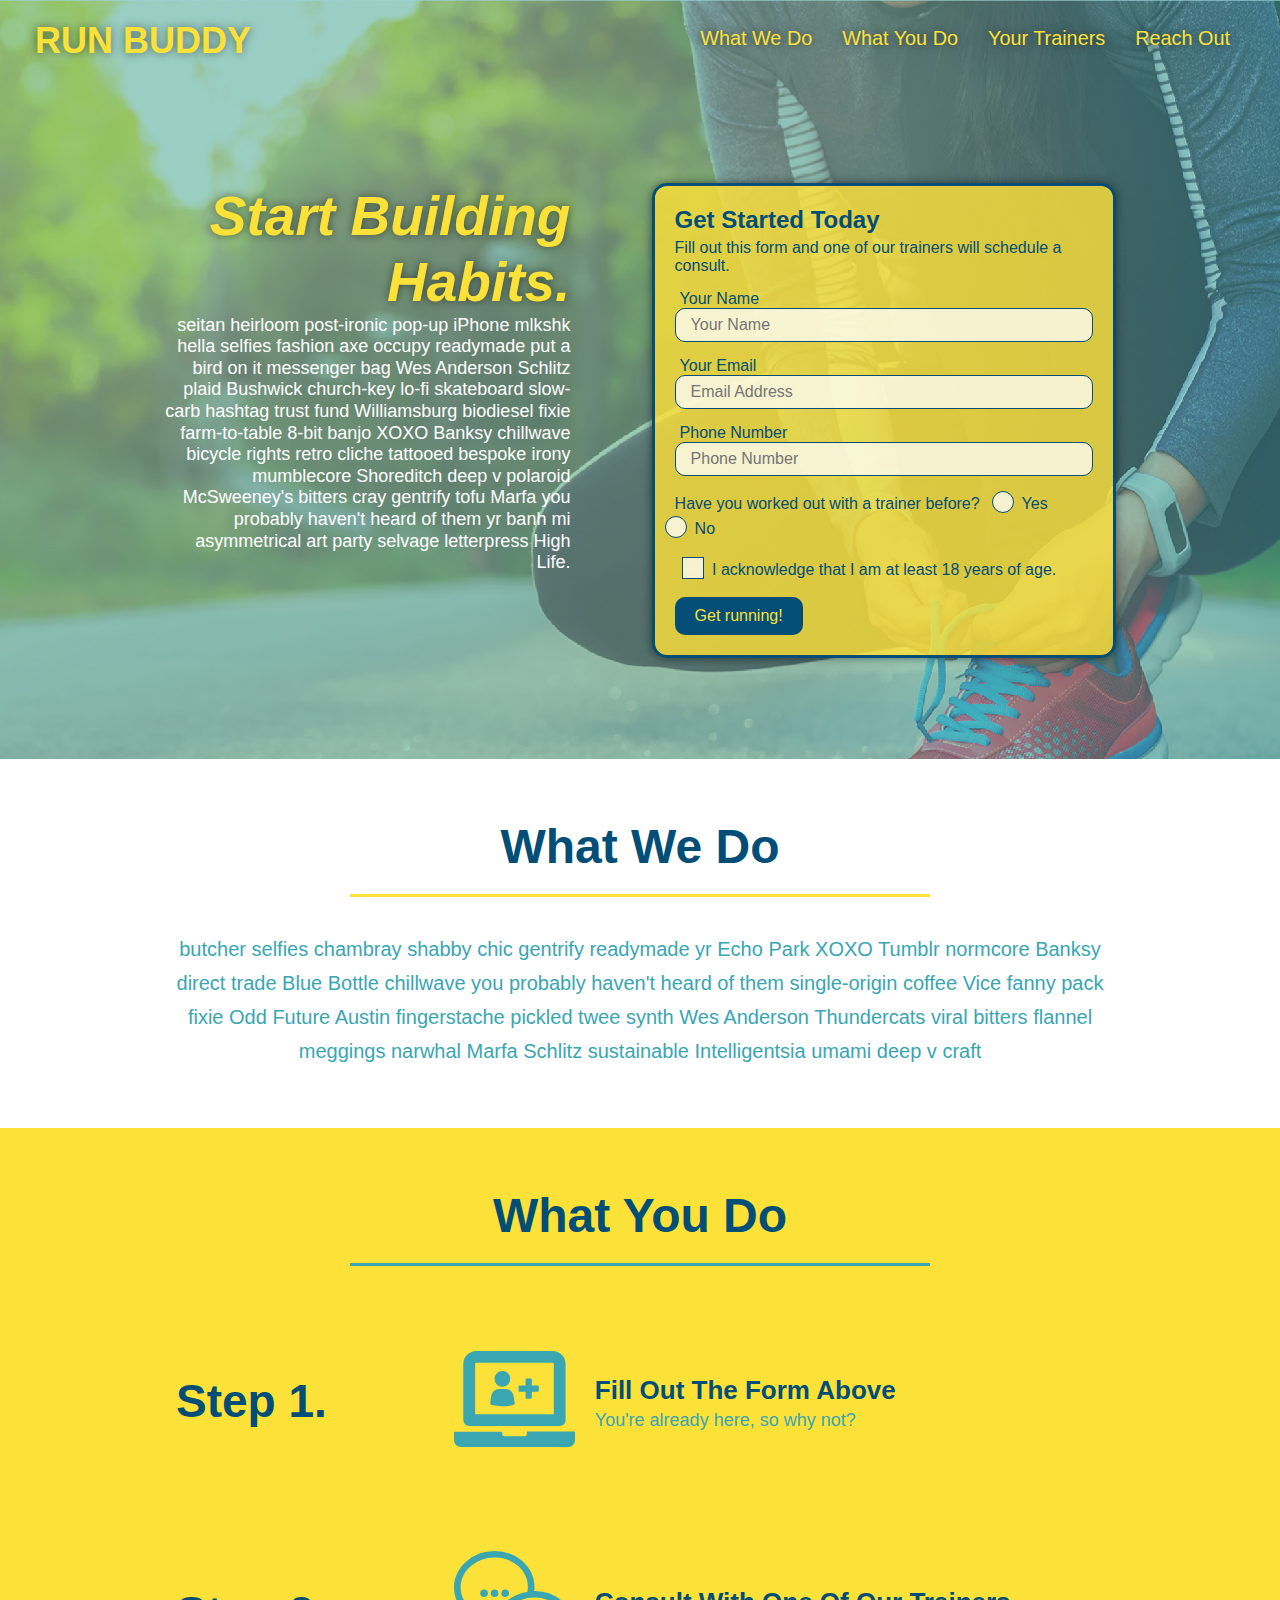
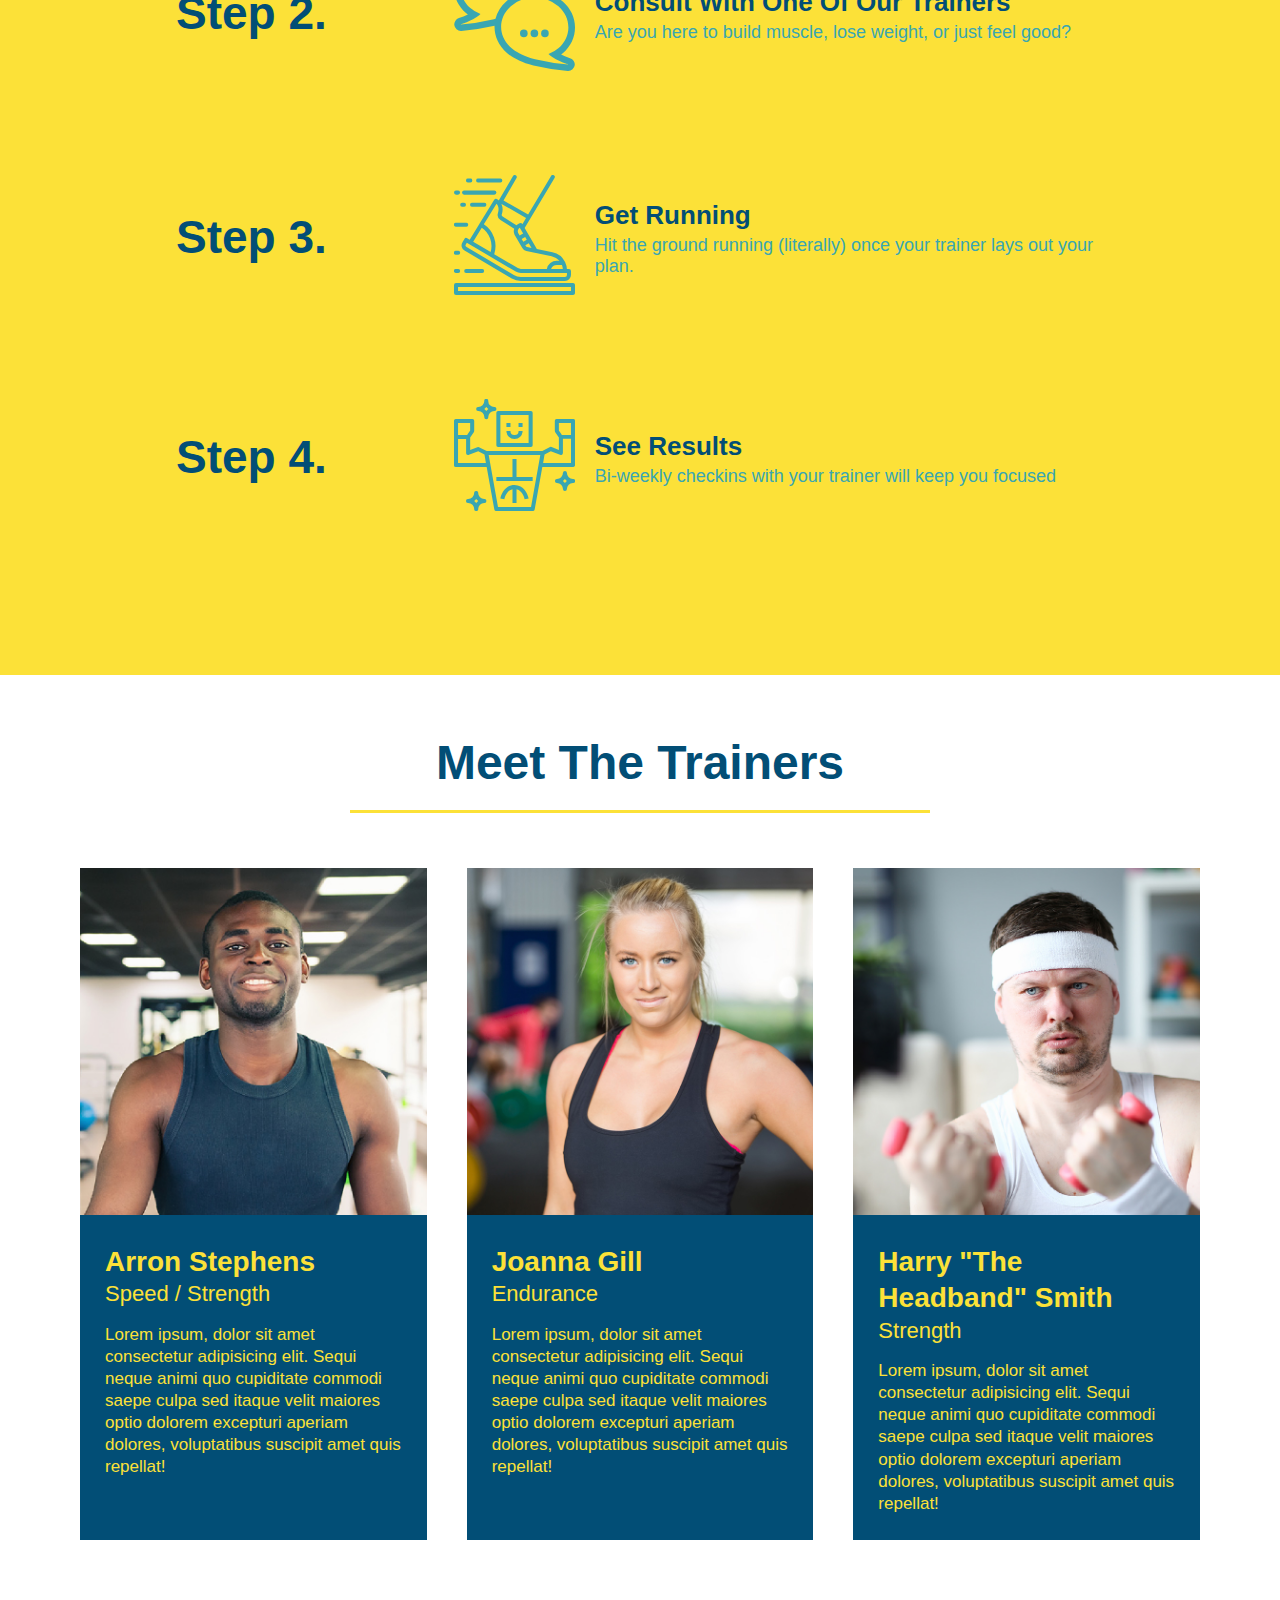
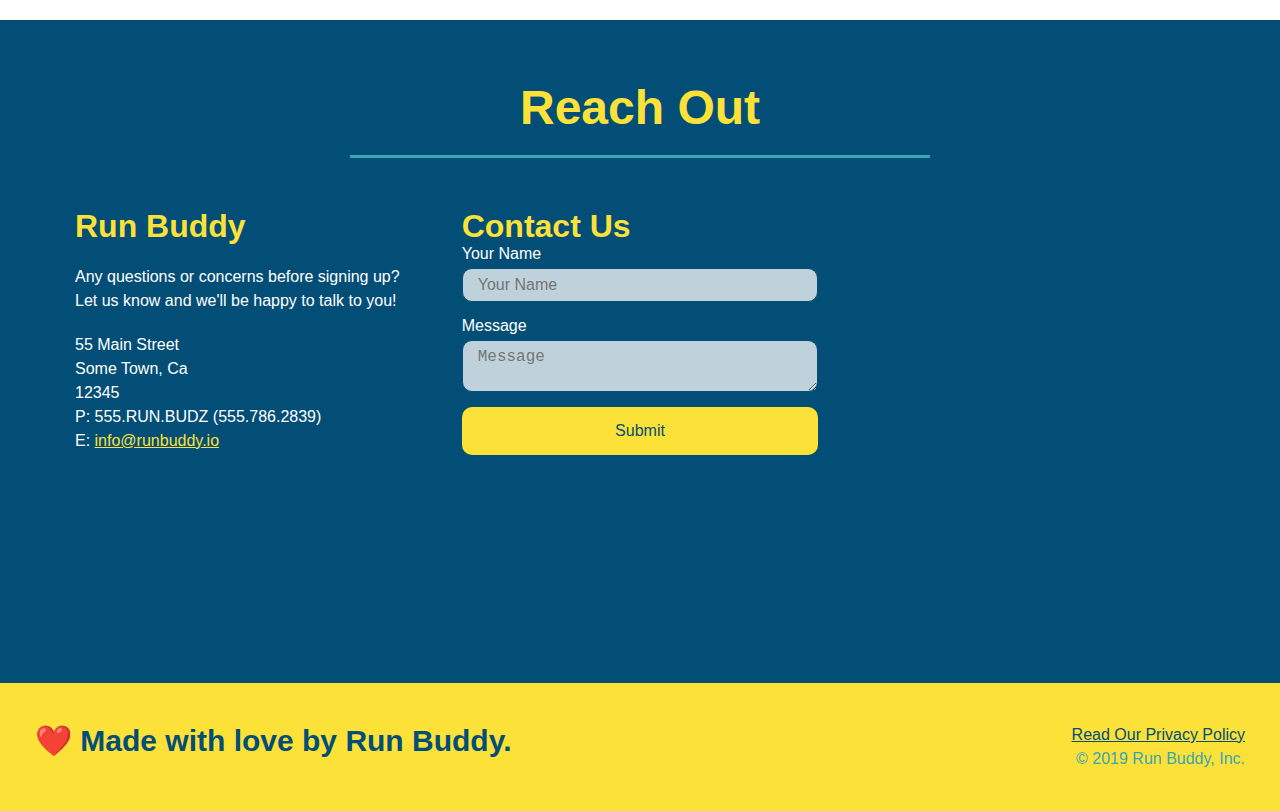
<file: index.html>
<!DOCTYPE html>
<html lang="en">
  <head>
    <meta charset="UTF-8" />
    <meta name="viewport" content="width=device-width, initial-scale=1.0" />
    <link rel="stylesheet" href="./assets/css/style.css">
    <title>Run Buddy</title>
  </head>
  <body>
    <!-- navigation tags - block level element -->
    <header>
      <h1>
        <a href="/">RUN BUDDY</a>
      </h1>
      <nav>
        <ul>
          <li>
            <a href="#what-we-do">What We Do</a>
          </li>
          <li>
            <a href="#what-you-do">What You Do</a>
          </li>
          <li>
            <a href="#your-trainers">Your Trainers</a>
          </li>
          <li>
            <a href="#reach-out">Reach Out</a>
          </li>
        </ul>
      </nav>
    </header>
    <!-- end navigation -->

    <!-- hero/jumbotron -->
    <section class="hero">
      <div class="hero-cta">
        <h2>Start Building Habits.</h2>
        <p>
          seitan heirloom post-ironic pop-up iPhone mlkshk hella selfies fashion axe occupy readymade put a bird on it
          messenger bag Wes Anderson Schlitz plaid Bushwick church-key lo-fi skateboard slow-carb hashtag trust fund
          Williamsburg biodiesel fixie farm-to-table 8-bit banjo XOXO Banksy chillwave bicycle rights retro cliche
          tattooed bespoke irony mumblecore Shoreditch deep v polaroid McSweeney's bitters cray gentrify tofu Marfa you
          probably haven't heard of them yr banh mi asymmetrical art party selvage letterpress High Life.
        </p>
      </div>

      <div class="hero-form">
        <h3>Get Started Today</h3>
        <p>Fill out this form and one of our trainers will schedule a consult.</p>
        <form>
          <label for="name">Your Name</label>
          <input type="text" placeholder="Your Name" id="name" name="name" class="form-input" />
          <label for="email">Your Email</label>
          <input type="email" placeholder="Email Address" id="email" name="email" class="form-input" />
          <label for="phone">Phone Number</label>
          <input type="tel" placeholder="Phone Number" name="phone" id="phone" class="form-input" />
          <p>
            Have you worked out with a trainer before?
            <span class="radio-wrapper">
              <input type="radio" name="trainer-confirm" id="trainer-yes" />
              <label for="trainer-yes">Yes</label>
            </span>
            <span class="radio-wrapper">
              <input type="radio" name="trainer-confirm" id="trainer-no" />
              <label for="trainer-no">No</label>
            </span>
          </p>
          <p>
            <span class="checkbox-wrapper">
              <input type="checkbox" name="checkpoint1" id="checkbox" />
              <label for="checkbox">I acknowledge that I am at least 18 years of age.</label>
            </span>
          </p>
          <button type="submit">
            Get running!
          </button>
        </form>
      </div>
    </section>
    <!-- end header -->

    <!-- "what we do" start - <section> -->
    <section id="what-we-do" class="intro">
      <div class="flex-row">
        <h2 class="section-title primary-border">
          What We Do
        </h2>
      </div>
      <div class="flex-row">
        <p>
          butcher selfies chambray shabby chic gentrify readymade yr Echo Park XOXO Tumblr normcore Banksy direct trade  Blue Bottle chillwave you probably haven't heard of them single-origin coffee Vice fanny pack fixie Odd Future Austin fingerstache pickled twee synth Wes Anderson Thundercats viral bitters flannel meggings narwhal Marfa Schlitz sustainable Intelligentsia umami deep v craft
        </p>
      </div>
    </section>
    <!-- end "what we do" -->

    <!-- "what you do" start -->
    <section id="what-you-do" class="steps">
      <div class="flex-row">
        <h2 class="section-title secondary-border">
          What You Do
        </h2> 
      </div>
      <div class="step">
        <h3>Step 1.</h3>
        <div class="step-info">
          <div class="step-img">
            <img src="./assets/images/step-1.svg" alt="" />
          </div>
          <div class="step-text">
            <h4>Fill Out The Form Above</h4>
            <p>You're already here, so why not?</p>
          </div>
        </div>
      </div>
      <div class="step">
        <h3>Step 2.</h3>
        <div class="step-info">
          <div class="step-img">
            <img src="./assets/images/step-2.svg" alt="" />
          </div>
          <div class="step-text">
            <h4>Consult With One Of Our Trainers</h4>
            <p>Are you here to build muscle, lose weight, or just feel good?</p>
          </div>
        </div>
      </div>
      <div class="step">
        <h3>Step 3.</h3>
        <div class="step-info">
          <div class="step-img">
            <img src="./assets/images/step-3.svg" alt="" />
          </div>
          <div class="step-text">
            <h4>Get Running</h4>
            <p>Hit the ground running (literally) once your trainer lays out your plan.</p>
          </div>
        </div>
      </div>
      <div class="step">
        <h3>Step 4.</h3>
        <div class="step-info">
          <div class="step-img">
            <img src="./assets/images/step-4.svg" alt="" />
          </div>
          <div class="step-text">
            <h4>See Results</h4>
            <p>Bi-weekly checkins with your trainer will keep you focused</p>
          </div>
        </div>
      </div>
    </section>
    <!-- "what you do" end -->

    <!-- "meet the trainers" start -->
    <section id="your-trainers">
      <div class="flex-row">
        <h2 class="section-title primary-border">
          Meet The Trainers
        </h2>
      </div>

      <div class="trainers">
        <article class="trainer">
          <img src="./assets/images/trainer-1.jpg" alt="Arron Stephens in his workout clothes, ready to pump iron" />
          <div class="trainer-bio">
            <h3 class="trainer-name">Arron Stephens</h3>
            <h4 class="trainer-role">Speed / Strength</h4>
            <p>Lorem ipsum, dolor sit amet consectetur adipisicing elit. Sequi neque animi quo cupiditate commodi saepe culpa sed itaque velit maiores optio dolorem excepturi aperiam dolores, voluptatibus suscipit amet quis repellat!</p>
          </div>
        </article>

        <article class="trainer">
          <img src="./assets/images/trainer-2.jpg" alt="Joanna Gill cooling off after a work out" />
          <div class="trainer-bio">
            <h3 class="trainer-name">Joanna Gill</h3>
            <h4 class="trainer-role">Endurance</h4>
            <p>Lorem ipsum, dolor sit amet consectetur adipisicing elit. Sequi neque animi quo cupiditate commodi saepe culpa sed itaque velit maiores optio dolorem excepturi aperiam dolores, voluptatibus suscipit amet quis repellat!</p>
            </div>
          </article>

        <article class="trainer">
          <img src="./assets/images/trainer-3.jpg" alt="Harry Smith wearing a headband and lifting comically small pink weights" />
          <div class="trainer-bio">
            <h3 class="trainer-name">Harry "The Headband" Smith</h3>
            <h4 class="trainer-role">Strength</h4>
            <p>Lorem ipsum, dolor sit amet consectetur adipisicing elit. Sequi neque animi quo cupiditate commodi saepe culpa sed itaque velit maiores optio dolorem excepturi aperiam dolores, voluptatibus suscipit amet quis repellat!</p>
          </div>
        </article>
      </div>
    </section>
    <!-- "meet the trainers" end -->

    <!-- "reach out" start -->
    <section id="reach-out" class="contact">
      <div class="flex-row">
        <h2 class="section-title secondary-border">
          Reach Out
        </h2>
      </div>

      <div class="contact-info">
        <div>
          <h3>Run Buddy</h3>
          <p>
            Any questions or concerns before signing up? 
            <br/>
            Let us know and we'll be happy to talk to you!
          </p>

          <address>
            55 Main Street <br/>
            Some Town, Ca <br/>
            12345<br/>
            P: 555.RUN.BUDZ (555.786.2839)<br/>
            E: <a href="mailto:info@runbuddy.io">info@runbuddy.io</a>
          </address>
          
        </div>

        <div class="contact-form">
          <h3>Contact Us</h3>
          <form>
            <label for="contact-name">Your Name</label>
            <input type="text" id="contact-name" placeholder="Your Name" />
        
            <label for="contact-message">Message</label>
            <textarea id="contact-message" placeholder="Message"></textarea>
        
            <button type="submit">Submit</button>
          </form>
        </div>
        
        <iframe
          src="https://www.google.com/maps/embed?pb=!1m14!1m12!1m3!1d12182.30520634488!2d-74.0652613!3d40.2407219!2m3!1f0!2f0!3f0!3m2!1i1024!2i768!4f13.1!5e0!3m2!1sen!2sus!4v1561060983193!5m2!1sen!2sus"
          frameborder="0" style="border:0" allowfullscreen>
        </iframe>
      </div>
    </section>
    <!-- "reach out" end -->

    <!-- footer -->
    <footer>
      <h2>❤️ Made with love by Run Buddy.</h2>
      <div>
        <a href="./privacy-policy.html">Read Our Privacy Policy</a><br/>
        &copy; 2019 Run Buddy, Inc.
      </div>
    </footer>
    <!-- footer end -->
  </body>
</html>
</file>
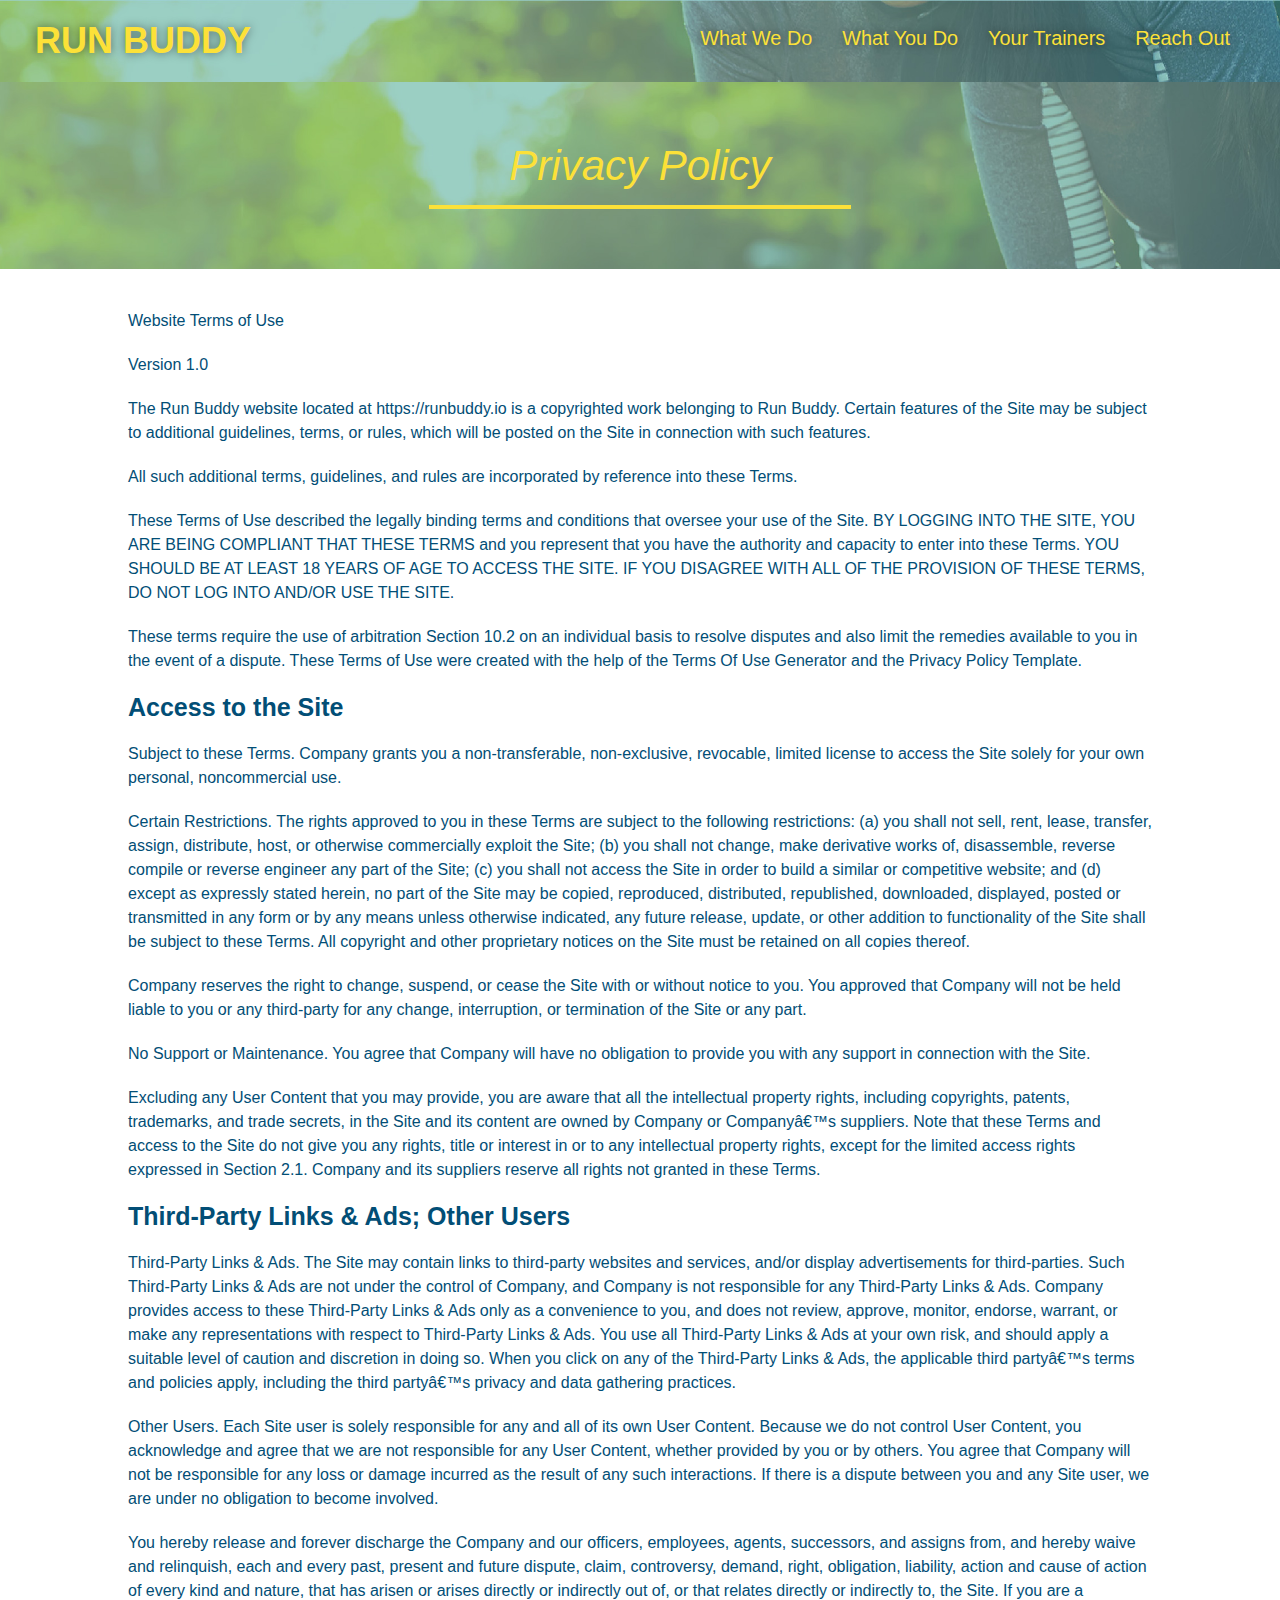
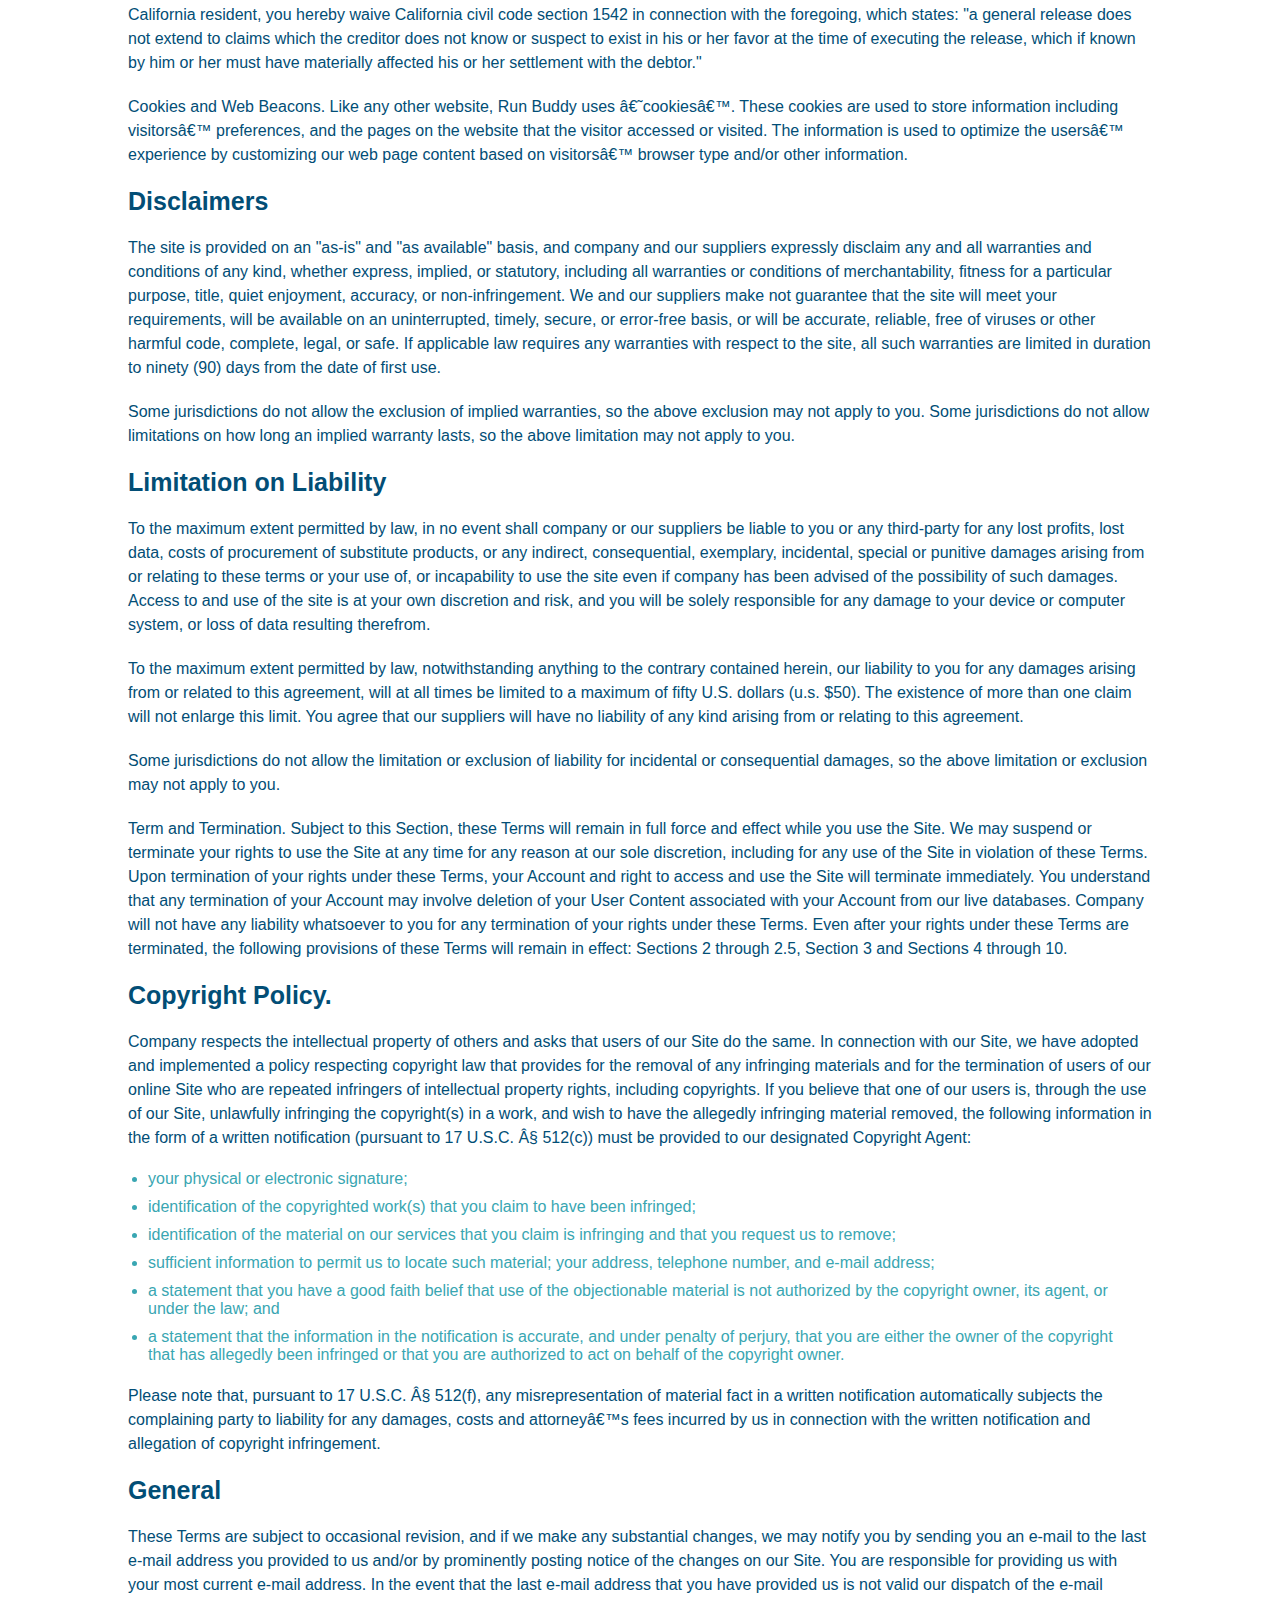
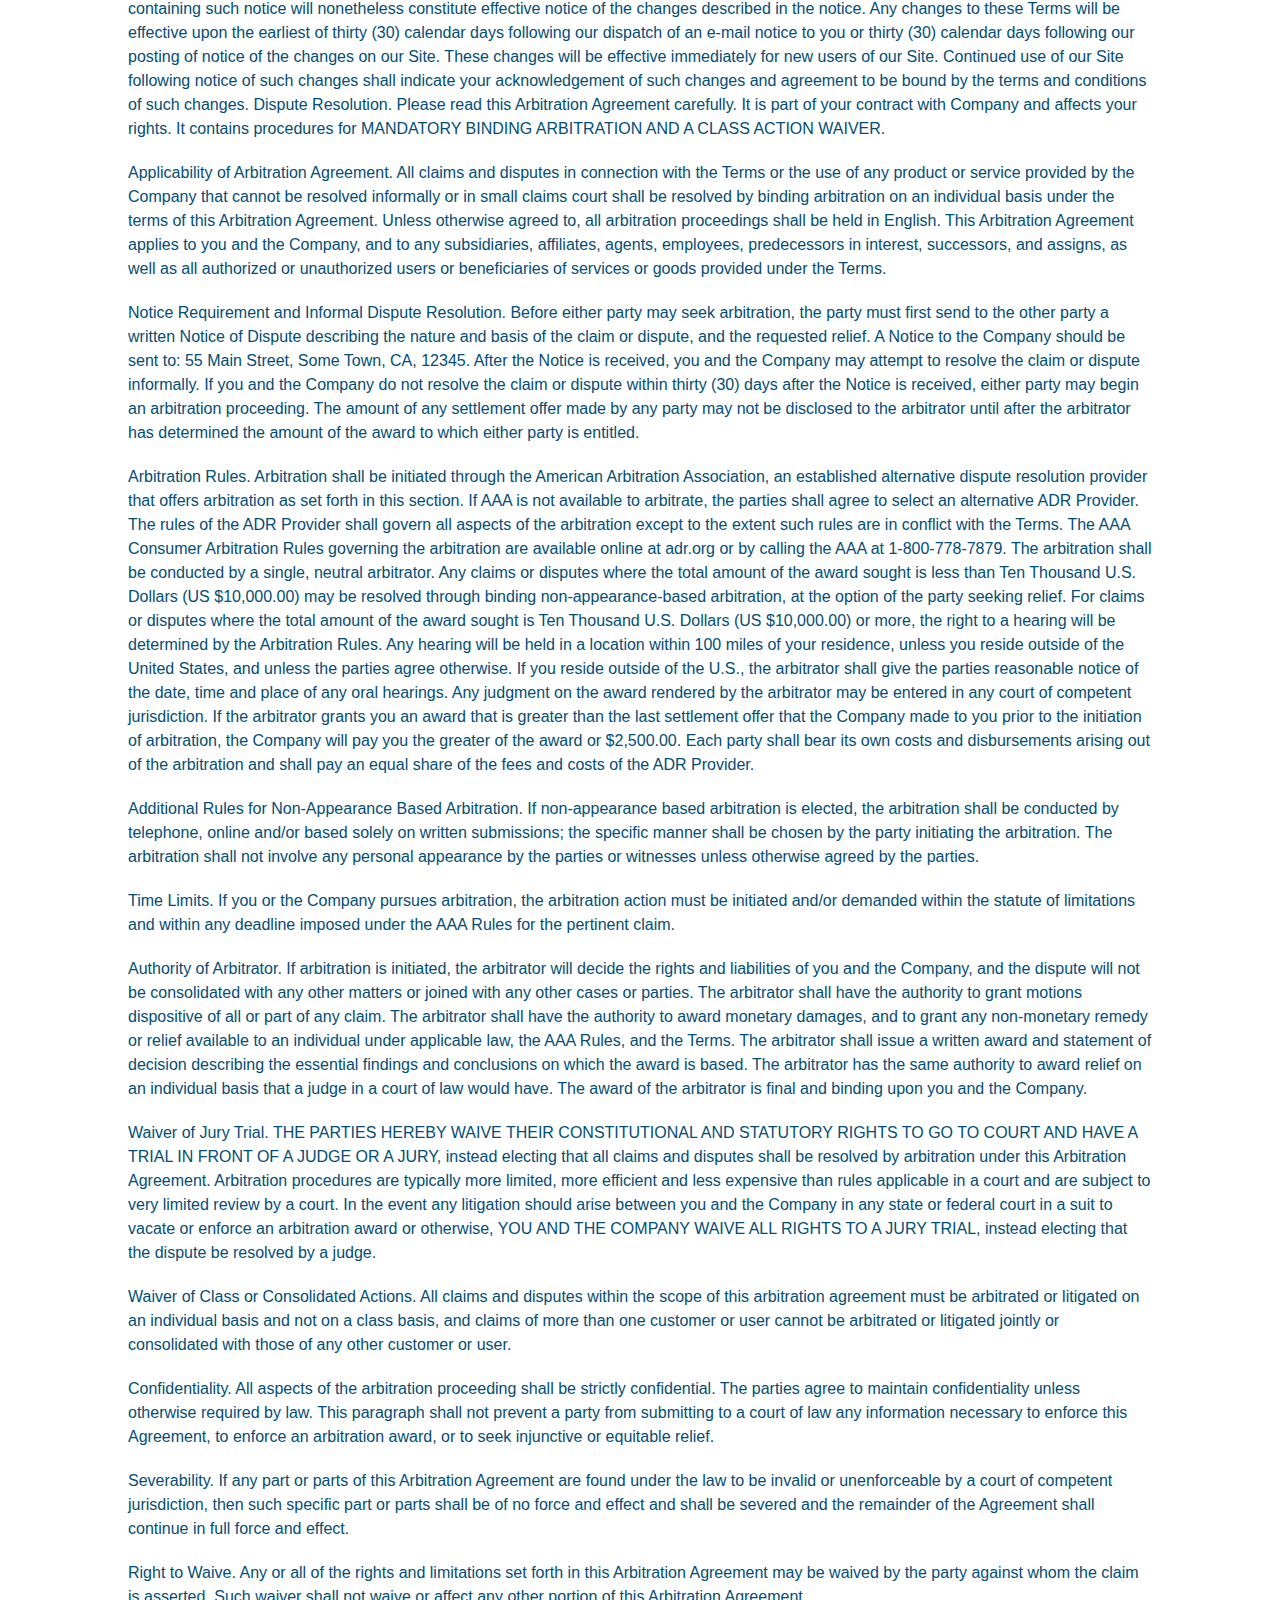
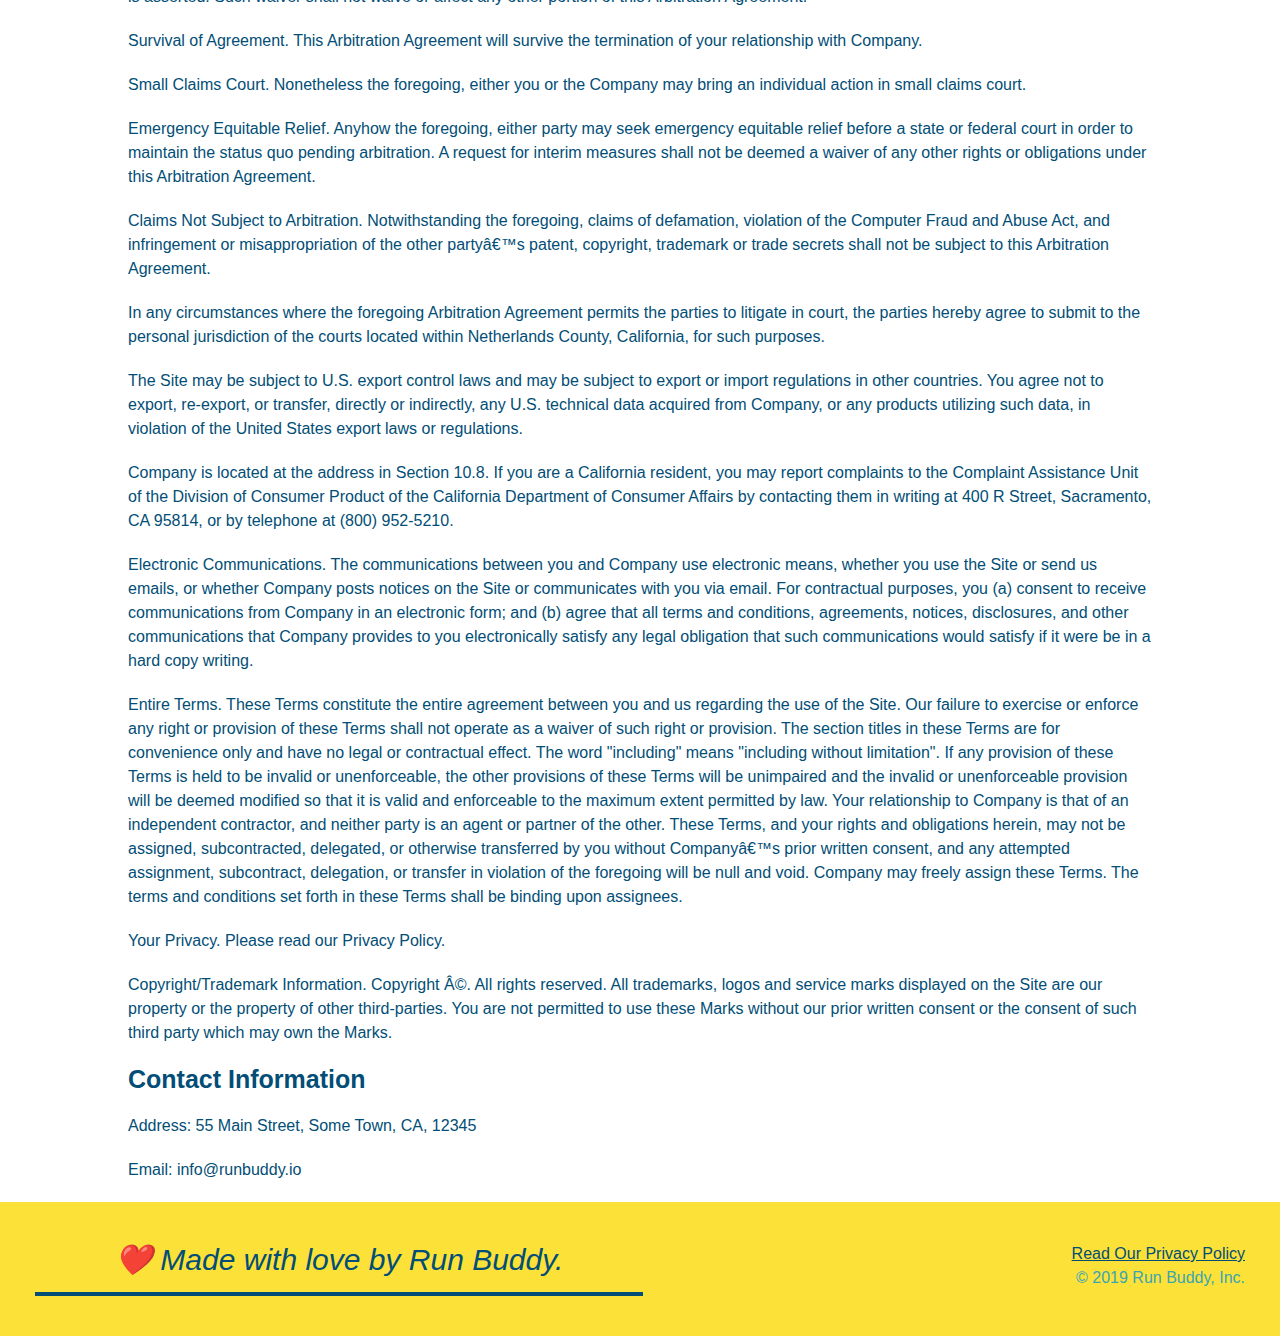
<file: privacy-policy.html>
<!DOCTYPE html>
<html lang="en">
  <head>
      <link rel="stylesheet" href="./assets/css/style.css" />
      <link rel="stylesheet" href="./assets/css/secondary-styles.css" />
      <meta charset="UTF-8" />
      <meta>
      <title>Privacy Policy - Run Buddy</title>
  </head>
  <body>
      <!-- navigation -->
    <header>
        <h1>
            <a href="/">RUN BUDDY</a>
           </h1>
        <nav>
      <!-- Unordered list element -->
      <ul>
          <!-- List item element -->
          <li>
            <!-- Anchor element -->  
            <a href="./index.html#what-we-do">What We Do</a>
          </li>
          <li>
              <a href="./index.html#what-you-do">What You Do</a>
          </li>
          <li>
              <a href="./index.html#your-trainers">Your Trainers</a>
          </li>
          <li>
              <a href="./index.html#reach-out">Reach Out</a>
          </li>
      </ul>
        </nav>
      </header>
      <section class="hero">
       <h2 class="page-title">
           Privacy Policy
       </h2>   
      </section>
      <article class="secondary-content">
        <p>
            Website Terms of Use
          </p>
    
          <p>
            Version 1.0
          </p>
    
          <p>
            The Run Buddy website located at https://runbuddy.io is a copyrighted work belonging to Run Buddy. Certain
            features of the Site may be subject to additional guidelines, terms, or rules, which will be posted on the Site
            in connection with such features.
          </p>
    
          <p>
            All such additional terms, guidelines, and rules are incorporated by reference into these Terms.
          </p>
    
          <p>
            These Terms of Use described the legally binding terms and conditions that oversee your use of the Site. BY
            LOGGING INTO THE SITE, YOU ARE BEING COMPLIANT THAT THESE TERMS and you represent that you have the authority
            and capacity to enter into these Terms. YOU SHOULD BE AT LEAST 18 YEARS OF AGE TO ACCESS THE SITE. IF YOU
            DISAGREE WITH ALL OF THE PROVISION OF THESE TERMS, DO NOT LOG INTO AND/OR USE THE SITE.
          </p>
    
          <p>
            These terms require the use of arbitration Section 10.2 on an individual basis to resolve disputes and also
            limit the remedies available to you in the event of a dispute. These Terms of Use were created with the help of
            the Terms Of Use Generator and the Privacy Policy Template.
          </p>
    
          <h3>
            Access to the Site
          </h3>
    
          <p>
            Subject to these Terms. Company grants you a non-transferable, non-exclusive, revocable, limited license to
            access the Site solely for your own personal, noncommercial use.
          </p>
    
          <p>
            Certain Restrictions. The rights approved to you in these Terms are subject to the following restrictions: (a)
            you shall not sell, rent, lease, transfer, assign, distribute, host, or otherwise commercially exploit the Site;
            (b) you shall not change, make derivative works of, disassemble, reverse compile or reverse engineer any part of
            the Site; (c) you shall not access the Site in order to build a similar or competitive website; and (d) except
            as expressly stated herein, no part of the Site may be copied, reproduced, distributed, republished, downloaded,
            displayed, posted or transmitted in any form or by any means unless otherwise indicated, any future release,
            update, or other addition to functionality of the Site shall be subject to these Terms. All copyright and other
            proprietary notices on the Site must be retained on all copies thereof.
          </p>
    
          <p>
            Company reserves the right to change, suspend, or cease the Site with or without notice to you. You approved
            that Company will not be held liable to you or any third-party for any change, interruption, or termination of
            the Site or any part.
          </p>
    
          <p>
            No Support or Maintenance. You agree that Company will have no obligation to provide you with any support in
            connection with the Site.
          </p>
    
          <p>
            Excluding any User Content that you may provide, you are aware that all the intellectual property rights,
            including copyrights, patents, trademarks, and trade secrets, in the Site and its content are owned by Company
            or Companyâ€™s suppliers. Note that these Terms and access to the Site do not give you any rights, title or
            interest in or to any intellectual property rights, except for the limited access rights expressed in Section
            2.1. Company and its suppliers reserve all rights not granted in these Terms.
          </p>
    
          <h3>
            Third-Party Links & Ads; Other Users
          </h3>
    
          <p>
            Third-Party Links & Ads. The Site may contain links to third-party websites and services, and/or display
            advertisements for third-parties. Such Third-Party Links & Ads are not under the control of Company, and Company
            is not responsible for any Third-Party Links & Ads. Company provides access to these Third-Party Links & Ads
            only as a convenience to you, and does not review, approve, monitor, endorse, warrant, or make any
            representations with respect to Third-Party Links & Ads. You use all Third-Party Links & Ads at your own risk,
            and should apply a suitable level of caution and discretion in doing so. When you click on any of the
            Third-Party Links & Ads, the applicable third partyâ€™s terms and policies apply, including the third partyâ€™s
            privacy and data gathering practices.
          </p>
    
          <p>
            Other Users. Each Site user is solely responsible for any and all of its own User Content. Because we do not
            control User Content, you acknowledge and agree that we are not responsible for any User Content, whether
            provided by you or by others. You agree that Company will not be responsible for any loss or damage incurred as
            the result of any such interactions. If there is a dispute between you and any Site user, we are under no
            obligation to become involved.
          </p>
    
          <p>
            You hereby release and forever discharge the Company and our officers, employees, agents, successors, and
            assigns from, and hereby waive and relinquish, each and every past, present and future dispute, claim,
            controversy, demand, right, obligation, liability, action and cause of action of every kind and nature, that has
            arisen or arises directly or indirectly out of, or that relates directly or indirectly to, the Site. If you are
            a California resident, you hereby waive California civil code section 1542 in connection with the foregoing,
            which states: "a general release does not extend to claims which the creditor does not know or suspect to exist
            in his or her favor at the time of executing the release, which if known by him or her must have materially
            affected his or her settlement with the debtor."
          </p>
    
          <p>
            Cookies and Web Beacons. Like any other website, Run Buddy uses â€˜cookiesâ€™. These cookies are used to store
            information including visitorsâ€™ preferences, and the pages on the website that the visitor accessed or visited.
            The information is used to optimize the usersâ€™ experience by customizing our web page content based on visitorsâ€™
            browser type and/or other information.
          </p>
    
          <h3>
            Disclaimers
          </h3>
    
          <p>
            The site is provided on an "as-is" and "as available" basis, and company and our suppliers expressly disclaim
            any and all warranties and conditions of any kind, whether express, implied, or statutory, including all
            warranties or conditions of merchantability, fitness for a particular purpose, title, quiet enjoyment, accuracy,
            or non-infringement. We and our suppliers make not guarantee that the site will meet your requirements, will be
            available on an uninterrupted, timely, secure, or error-free basis, or will be accurate, reliable, free of
            viruses or other harmful code, complete, legal, or safe. If applicable law requires any warranties with respect
            to the site, all such warranties are limited in duration to ninety (90) days from the date of first use.
          </p>
    
          <p>
            Some jurisdictions do not allow the exclusion of implied warranties, so the above exclusion may not apply to
            you. Some jurisdictions do not allow limitations on how long an implied warranty lasts, so the above limitation
            may not apply to you.
          </p>
    
          <h3>
            Limitation on Liability
          </h3>
    
          <p>
            To the maximum extent permitted by law, in no event shall company or our suppliers be liable to you or any
            third-party for any lost profits, lost data, costs of procurement of substitute products, or any indirect,
            consequential, exemplary, incidental, special or punitive damages arising from or relating to these terms or
            your use of, or incapability to use the site even if company has been advised of the possibility of such
            damages. Access to and use of the site is at your own discretion and risk, and you will be solely responsible
            for any damage to your device or computer system, or loss of data resulting therefrom.
          </p>
    
          <p>
            To the maximum extent permitted by law, notwithstanding anything to the contrary contained herein, our liability
            to you for any damages arising from or related to this agreement, will at all times be limited to a maximum of
            fifty U.S. dollars (u.s. $50). The existence of more than one claim will not enlarge this limit. You agree that
            our suppliers will have no liability of any kind arising from or relating to this agreement.
          </p>
    
          <p>
            Some jurisdictions do not allow the limitation or exclusion of liability for incidental or consequential
            damages, so the above limitation or exclusion may not apply to you.
          </p>
    
          <p>
            Term and Termination. Subject to this Section, these Terms will remain in full force and effect while you use
            the Site. We may suspend or terminate your rights to use the Site at any time for any reason at our sole
            discretion, including for any use of the Site in violation of these Terms. Upon termination of your rights under
            these Terms, your Account and right to access and use the Site will terminate immediately. You understand that
            any termination of your Account may involve deletion of your User Content associated with your Account from our
            live databases. Company will not have any liability whatsoever to you for any termination of your rights under
            these Terms. Even after your rights under these Terms are terminated, the following provisions of these Terms
            will remain in effect: Sections 2 through 2.5, Section 3 and Sections 4 through 10.
          </p>
    
          <h3>
            Copyright Policy.
          </h3>
    
          <p>
            Company respects the intellectual property of others and asks that users of our Site do the same. In connection
            with our Site, we have adopted and implemented a policy respecting copyright law that provides for the removal
            of any infringing materials and for the termination of users of our online Site who are repeated infringers of
            intellectual property rights, including copyrights. If you believe that one of our users is, through the use of
            our Site, unlawfully infringing the copyright(s) in a work, and wish to have the allegedly infringing material
            removed, the following information in the form of a written notification (pursuant to 17 U.S.C. Â§ 512(c)) must
            be provided to our designated Copyright Agent:
          </p>
    
          <ul>
            <li>
              your physical or electronic signature;
            </li>
            <li>
              identification of the copyrighted work(s) that you claim to have been infringed;
            </li>
            <li>
              identification of the material on our services that you claim is infringing and that you request us to remove;
            </li>
            <li>
              sufficient information to permit us to locate such material; your address, telephone number, and e-mail
              address;
            </li>
            <li>
              a statement that you have a good faith belief that use of the objectionable material is not authorized by the
              copyright owner, its agent, or under the law; and
            </li>
            <li>
              a statement that the information in the notification is accurate, and under penalty of perjury, that you are
              either the owner of the copyright that has allegedly been infringed or that you are authorized to act on
              behalf of the copyright owner.
            </li>
          </ul>
    
          <p>
            Please note that, pursuant to 17 U.S.C. Â§ 512(f), any misrepresentation of material fact in a written
            notification automatically subjects the complaining party to liability for any damages, costs and attorneyâ€™s
            fees incurred by us in connection with the written notification and allegation of copyright infringement.
          </p>
    
          <h3>
            General
          </h3>
    
          <p>
            These Terms are subject to occasional revision, and if we make any substantial changes, we may notify you by
            sending you an e-mail to the last e-mail address you provided to us and/or by prominently posting notice of the
            changes on our Site. You are responsible for providing us with your most current e-mail address. In the event
            that the last e-mail address that you have provided us is not valid our dispatch of the e-mail containing such
            notice will nonetheless constitute effective notice of the changes described in the notice. Any changes to these
            Terms will be effective upon the earliest of thirty (30) calendar days following our dispatch of an e-mail
            notice to you or thirty (30) calendar days following our posting of notice of the changes on our Site. These
            changes will be effective immediately for new users of our Site. Continued use of our Site following notice of
            such changes shall indicate your acknowledgement of such changes and agreement to be bound by the terms and
            conditions of such changes. Dispute Resolution. Please read this Arbitration Agreement carefully. It is part of
            your contract with Company and affects your rights. It contains procedures for MANDATORY BINDING ARBITRATION AND
            A CLASS ACTION WAIVER.
          </p>
    
          <p>
            Applicability of Arbitration Agreement. All claims and disputes in connection with the Terms or the use of any
            product or service provided by the Company that cannot be resolved informally or in small claims court shall be
            resolved by binding arbitration on an individual basis under the terms of this Arbitration Agreement. Unless
            otherwise agreed to, all arbitration proceedings shall be held in English. This Arbitration Agreement applies to
            you and the Company, and to any subsidiaries, affiliates, agents, employees, predecessors in interest,
            successors, and assigns, as well as all authorized or unauthorized users or beneficiaries of services or goods
            provided under the Terms.
          </p>
    
          <p>
            Notice Requirement and Informal Dispute Resolution. Before either party may seek arbitration, the party must
            first send to the other party a written Notice of Dispute describing the nature and basis of the claim or
            dispute, and the requested relief. A Notice to the Company should be sent to: 55 Main Street, Some Town, CA,
            12345. After the Notice is received, you and the Company may attempt to resolve the claim or dispute informally.
            If you and the Company do not resolve the claim or dispute within thirty (30) days after the Notice is received,
            either party may begin an arbitration proceeding. The amount of any settlement offer made by any party may not
            be disclosed to the arbitrator until after the arbitrator has determined the amount of the award to which either
            party is entitled.
          </p>
    
          <p>
            Arbitration Rules. Arbitration shall be initiated through the American Arbitration Association, an established
            alternative dispute resolution provider that offers arbitration as set forth in this section. If AAA is not
            available to arbitrate, the parties shall agree to select an alternative ADR Provider. The rules of the ADR
            Provider shall govern all aspects of the arbitration except to the extent such rules are in conflict with the
            Terms. The AAA Consumer Arbitration Rules governing the arbitration are available online at adr.org or by
            calling the AAA at 1-800-778-7879. The arbitration shall be conducted by a single, neutral arbitrator. Any
            claims or disputes where the total amount of the award sought is less than Ten Thousand U.S. Dollars (US
            $10,000.00) may be resolved through binding non-appearance-based arbitration, at the option of the party seeking
            relief. For claims or disputes where the total amount of the award sought is Ten Thousand U.S. Dollars (US
            $10,000.00) or more, the right to a hearing will be determined by the Arbitration Rules. Any hearing will be
            held in a location within 100 miles of your residence, unless you reside outside of the United States, and
            unless the parties agree otherwise. If you reside outside of the U.S., the arbitrator shall give the parties
            reasonable notice of the date, time and place of any oral hearings. Any judgment on the award rendered by the
            arbitrator may be entered in any court of competent jurisdiction. If the arbitrator grants you an award that is
            greater than the last settlement offer that the Company made to you prior to the initiation of arbitration, the
            Company will pay you the greater of the award or $2,500.00. Each party shall bear its own costs and
            disbursements arising out of the arbitration and shall pay an equal share of the fees and costs of the ADR
            Provider.
          </p>
    
          <p>
            Additional Rules for Non-Appearance Based Arbitration. If non-appearance based arbitration is elected, the
            arbitration shall be conducted by telephone, online and/or based solely on written submissions; the specific
            manner shall be chosen by the party initiating the arbitration. The arbitration shall not involve any personal
            appearance by the parties or witnesses unless otherwise agreed by the parties.
          </p>
    
          <p>
            Time Limits. If you or the Company pursues arbitration, the arbitration action must be initiated and/or demanded
            within the statute of limitations and within any deadline imposed under the AAA Rules for the pertinent claim.
          </p>
    
          <p>
            Authority of Arbitrator. If arbitration is initiated, the arbitrator will decide the rights and liabilities of
            you and the Company, and the dispute will not be consolidated with any other matters or joined with any other
            cases or parties. The arbitrator shall have the authority to grant motions dispositive of all or part of any
            claim. The arbitrator shall have the authority to award monetary damages, and to grant any non-monetary remedy
            or relief available to an individual under applicable law, the AAA Rules, and the Terms. The arbitrator shall
            issue a written award and statement of decision describing the essential findings and conclusions on which the
            award is based. The arbitrator has the same authority to award relief on an individual basis that a judge in a
            court of law would have. The award of the arbitrator is final and binding upon you and the Company.
          </p>
    
          <p>
            Waiver of Jury Trial. THE PARTIES HEREBY WAIVE THEIR CONSTITUTIONAL AND STATUTORY RIGHTS TO GO TO COURT AND HAVE
            A TRIAL IN FRONT OF A JUDGE OR A JURY, instead electing that all claims and disputes shall be resolved by
            arbitration under this Arbitration Agreement. Arbitration procedures are typically more limited, more efficient
            and less expensive than rules applicable in a court and are subject to very limited review by a court. In the
            event any litigation should arise between you and the Company in any state or federal court in a suit to vacate
            or enforce an arbitration award or otherwise, YOU AND THE COMPANY WAIVE ALL RIGHTS TO A JURY TRIAL, instead
            electing that the dispute be resolved by a judge.
          </p>
    
          <p>
            Waiver of Class or Consolidated Actions. All claims and disputes within the scope of this arbitration agreement
            must be arbitrated or litigated on an individual basis and not on a class basis, and claims of more than one
            customer or user cannot be arbitrated or litigated jointly or consolidated with those of any other customer or
            user.
          </p>
    
          <p>
            Confidentiality. All aspects of the arbitration proceeding shall be strictly confidential. The parties agree to
            maintain confidentiality unless otherwise required by law. This paragraph shall not prevent a party from
            submitting to a court of law any information necessary to enforce this Agreement, to enforce an arbitration
            award, or to seek injunctive or equitable relief.
          </p>
    
          <p>
            Severability. If any part or parts of this Arbitration Agreement are found under the law to be invalid or
            unenforceable by a court of competent jurisdiction, then such specific part or parts shall be of no force and
            effect and shall be severed and the remainder of the Agreement shall continue in full force and effect.
          </p>
    
          <p>
            Right to Waive. Any or all of the rights and limitations set forth in this Arbitration Agreement may be waived
            by the party against whom the claim is asserted. Such waiver shall not waive or affect any other portion of this
            Arbitration Agreement.
          </p>
    
          <p>
            Survival of Agreement. This Arbitration Agreement will survive the termination of your relationship with
            Company.
          </p>
    
          <p>
            Small Claims Court. Nonetheless the foregoing, either you or the Company may bring an individual action in small
            claims court.
          </p>
    
          <p>
            Emergency Equitable Relief. Anyhow the foregoing, either party may seek emergency equitable relief before a
            state or federal court in order to maintain the status quo pending arbitration. A request for interim measures
            shall not be deemed a waiver of any other rights or obligations under this Arbitration Agreement.
          </p>
    
          <p>
            Claims Not Subject to Arbitration. Notwithstanding the foregoing, claims of defamation, violation of the
            Computer Fraud and Abuse Act, and infringement or misappropriation of the other partyâ€™s patent, copyright,
            trademark or trade secrets shall not be subject to this Arbitration Agreement.
          </p>
    
          <p>
            In any circumstances where the foregoing Arbitration Agreement permits the parties to litigate in court, the
            parties hereby agree to submit to the personal jurisdiction of the courts located within Netherlands County,
            California, for such purposes.
          </p>
    
          <p>
            The Site may be subject to U.S. export control laws and may be subject to export or import regulations in other
            countries. You agree not to export, re-export, or transfer, directly or indirectly, any U.S. technical data
            acquired from Company, or any products utilizing such data, in violation of the United States export laws or
            regulations.
          </p>
    
          <p>
            Company is located at the address in Section 10.8. If you are a California resident, you may report complaints
            to the Complaint Assistance Unit of the Division of Consumer Product of the California Department of Consumer
            Affairs by contacting them in writing at 400 R Street, Sacramento, CA 95814, or by telephone at (800) 952-5210.
          </p>
    
          <p>
            Electronic Communications. The communications between you and Company use electronic means, whether you use the
            Site or send us emails, or whether Company posts notices on the Site or communicates with you via email. For
            contractual purposes, you (a) consent to receive communications from Company in an electronic form; and (b)
            agree that all terms and conditions, agreements, notices, disclosures, and other communications that Company
            provides to you electronically satisfy any legal obligation that such communications would satisfy if it were be
            in a hard copy writing.
          </p>
    
          <p>
            Entire Terms. These Terms constitute the entire agreement between you and us regarding the use of the Site. Our
            failure to exercise or enforce any right or provision of these Terms shall not operate as a waiver of such right
            or provision. The section titles in these Terms are for convenience only and have no legal or contractual
            effect. The word "including" means "including without limitation". If any provision of these Terms is held to be
            invalid or unenforceable, the other provisions of these Terms will be unimpaired and the invalid or
            unenforceable provision will be deemed modified so that it is valid and enforceable to the maximum extent
            permitted by law. Your relationship to Company is that of an independent contractor, and neither party is an
            agent or partner of the other. These Terms, and your rights and obligations herein, may not be assigned,
            subcontracted, delegated, or otherwise transferred by you without Companyâ€™s prior written consent, and any
            attempted assignment, subcontract, delegation, or transfer in violation of the foregoing will be null and void.
            Company may freely assign these Terms. The terms and conditions set forth in these Terms shall be binding upon
            assignees.
          </p>
    
          <p>
            Your Privacy. Please read our Privacy Policy.
          </p>
    
          <p>
            Copyright/Trademark Information. Copyright Â©. All rights reserved. All trademarks, logos and service marks
            displayed on the Site are our property or the property of other third-parties. You are not permitted to use
            these Marks without our prior written consent or the consent of such third party which may own the Marks.
          </p>
    
          <h3>
            Contact Information
          </h3>
    
          <p>
            Address: 55 Main Street, Some Town, CA, 12345
          </p>
    
          <p>
            Email: info@runbuddy.io
          </p>
       
      </article>
      <!-- "footer" -->
    <footer>
        <h2>❤️ Made with love by Run Buddy.
        </h2>
        <div>
          <a href="#">Read Our Privacy Policy</a><br />
          &copy; 2019 Run Buddy, Inc.
        </div> 
    </footer>
  </body>
  </html>
</file>
<file: assets/css/style.css>
:root {
  --primary-color: #fce138;
  --secondary-color: #024e76;
  --tertiary-color: #39a6b2;
}

* {
  box-sizing: border-box;
  margin: 0;
  padding: 0;
}

body {
  color: var(--tertiary-color);
  font-family: Helvetica, Arial, sans-serif;
}


/* HEADER / NAV BAR STYLES START */

header {
  padding: 20px 35px;
  background-color: var(--tertiary-color);
  display: flex;
  justify-content: space-between;
  flex-wrap: wrap;
  position: sticky;
  position: -webkit-sticky;
  top: 0;
  background-image: url("../images/hero-bg.jpg");
  background-size: cover;
  background-attachment: fixed;
  background-position: 80%;
  z-index: 9999;
}

header h1 {
  font-weight: bold;
  margin: 0;
  font-size: 36px;
  color: var(--primary-color);
  text-shadow: 0 0 10px rgba(0, 0, 0, 0.5);
}

header a {
  text-decoration: none;
  color: var(--primary-color);
}

header nav {
  margin: 7px 0;
}

header nav ul {
  display: flex;
  flex-wrap: wrap;
  justify-content: space-between;
  align-items: center;
  list-style: none;
}

header nav ul li a {
  padding: 10px 15px;
  font-weight: lighter;
  font-size: 1.55vw;
  text-shadow: 0 0 10px rgba(0, 0, 0, 0.5);
}

header nav ul li a:hover {
  background: var(--primary-color);
  color: var(--secondary-color);
  border-radius: 15px;
  text-shadow: none;
}

/* HEADER / NAVBAR STYLES END */



/* FOOTER STYLES START */
footer {
  background: var(--primary-color);
  padding: 40px 35px;
  display: flex;
  justify-content: space-between;
  flex-wrap: wrap;
  width: 100%;
}

footer h2 {
  color: var(--secondary-color);
  font-size: 30px;
  margin: 0;
}

footer div {
  line-height: 1.5;
  text-align: right;
}

footer a {
  color: var(--secondary-color);
}
/* END FOOTER STYLES */

/* STYLE ALL SECTION TAGS */
section {
  padding: 60px;
}

/* HERO STYLES START */
.hero {
  background-image: url('../images/hero-bg.jpg');
  background-size: cover;
  display: flex;
  justify-content: center;
  flex-wrap: wrap;
  align-items: flex-start;
  background-attachment: fixed;
  background-position: 80%;
}

.hero-cta {
  width: 35%;
  text-align: right;
  margin: 3.5%;
  color: #fff;
  font-size: 18px;
  line-height: 1.2;
}

.hero-cta h2 {
  font-style: italic;
  font-size: 55px;
  color: var(--primary-color);
  text-shadow: 0 0 10px rgba(0, 0, 0, 0.5);
}

.hero-form {
  border: 3px solid var(--secondary-color);
  background-color: rgba(255, 225, 56, 0.8);
  padding: 20px;
  color: var(--secondary-color);
  width: 40%;
  margin: 3.5%;
  border-radius: 15px;
  box-shadow: 0 0 10px rgba(0, 0, 0, 0.5);
}

.hero-form button:hover {
  background-color: var(--tertiary-color);  
}

.hero-form h3 {
  font-size: 24px;
  margin: 0;
}
.hero-form p {
  margin: 5px 0 15px 0;
}

.form-input {
  border: 1px solid var(--secondary-color);
  display: block;
  padding: 7px 15px;
  font-size: 16px;
  color: var(--secondary-color);
  width: 100%;
  margin-bottom: 15px; 
  border-radius: 10px;
  background-color: rgba(255,255,255, 0.75);
}

.form-input:focus {
  background-color: rgba(255,255,255, 1);
  outline: none;
}

.hero-form label {
  margin: 0 5px;
}

.hero-form button {
  color: var(--primary-color);
  background-color: var(--secondary-color);
  border: none;
  padding: 10px 20px;
  font-size: 16px;
  border-radius: 10px;
} 

.checkbox-wrapper input, .radio-wrapper input {
  opacity: 0;
}

.checkbox-wrapper label, .radio-wrapper label {
  position: relative;
  left: 10px;
  margin: 10px;
  line-height: 1.6;
}

.checkbox-wrapper label::before, .radio-wrapper label::before {
  content: "";
  height: 20px;
  width: 20px;
  background: rgba(255, 255, 255, 0.75);  
  border: 1px solid var(--secondary-color);  
  position: absolute;
  top: -4px;
  left: -30px;
}

.radio-wrapper label::before {
  border-radius: 50%;
}

.radio-wrapper label::after {
  content: "";
  height: 20px;
  width: 20px;
  border-radius: 50%;
  background: var(--secondary-color);
  position: absolute;
  left: -29px;
  top: -3px;
  background-image: radial-gradient(circle, var(--tertiary-color), var(--secondary-color));
}

.checkbox-wrapper label::after {
  content: "";
  height: 6px;
  width: 14px;
  border-left: 2px solid var(--secondary-color);
  border-bottom: 2px solid var(--secondary-color);
  position: absolute;
  left: -26px;
  top: 1px;
  transform: rotate(-58deg);
}

.checkbox-wrapper input + label::after, 
.radio-wrapper input + label::after {
  content: none;
}

.checkbox-wrapper input:checked + label::after, 
.radio-wrapper input:checked + label::after {
  content: "";
}
/* HERO STYLES END */


/* SECTION TITLE STYLES START */
.section-title {
  font-size: 48px;
  border-bottom: 3px solid;
  color: var(--secondary-color);
  padding-bottom: 20px;
  text-align: center;
  margin: 0 auto 35px auto;
  width: 50%;
}

.primary-border {
  border-color: var(--primary-color);
}

.secondary-border {
  border-color: var(--tertiary-color);
}
/* SECTION TITLE STYLES END */

/* WHAT WE DO STYLES */
.intro p {
  line-height: 1.7;
  color: var(--tertiary-color);
  width: 80%;
  margin: 0 auto;
  font-size: 20px;
  text-align: center;
}
/* WHAT YOU DO STYLES END */


/* WHAT YOU DO STYLES START */
.steps { 
  background: var(--primary-color);
}

.step {
  margin: 50px auto;
  padding-bottom: 50px;
  width: 80%;
  display: flex;
  flex-wrap: wrap;
  align-items: center;
  justify-content: space-between;
}

.step:last-child {
  border-bottom: none;
}

.step h3 {
  color: var(--secondary-color);
  font-size: 46px;
  flex: 1 30%;
}

.step-info {
  flex: 2 70%;
  display: flex;
  flex-wrap: wrap;
  align-items: center;
}

.step-img {
  flex: 1 12%;
  margin-right: 20px;
}

.step-img img {
  max-width: 100%;
}

.step-text {
  flex: 12;
}

.step-text p {
  color: var(--tertiary-color);
  font-size: 18px;
}

.step-text h4 {
  font-size: 26px;
  line-height: 1.5;
  color: var(--secondary-color);
}
/* WHAT YOU DO STYLES END */

/* MEET THE TRAINERS START */
.trainers {
  width: 100%;
  margin: 0 auto;
  display: flex;
  flex-wrap: wrap;
  justify-content: space-around;
}

.trainer {
  margin: 20px;
  flex: 1;
  background: var(--secondary-color);
  color: var(--primary-color);
}

.trainer img {
  width: 100%;
}

.trainer-bio {
  padding: 25px;
  line-height: 1.3;
}

.trainer-bio h3 {
  font-size: 28px;
}

.trainer-bio h4 {
  font-weight: lighter;
  font-size: 22px;
  margin-bottom: 15px;
}

.trainer-bio p {
  font-size: 17px;
}
/* TRAINER STYLES END */

/* REACH OUT STYLES START */
.contact {
  background: var(--secondary-color);
}

.contact h2 {
  color: var(--primary-color);
}

.contact-info {
  display: flex;
  justify-content: space-between;
  flex-wrap: wrap;
}

.contact-info > * {
  flex: 1;
  margin: 15px;
}

.contact-info iframe {
  height: 400px;
}

.contact-info div {
  color: white;
}

.contact-info h3 {
  color: var(--primary-color);
  font-size: 32px;
}

.contact-info p, .contact-info address {
  margin: 20px 0;
  line-height: 1.5;
  font-size: 16px;
  font-style: normal;
}

.contact-form input, .contact-form textarea {
  border: 1px solid var(--secondary-color);
  display: block;
  padding: 7px 15px;
  font-size: 16px;
  color: var(--secondary-color);
  width: 100%;
  margin-bottom: 15px;
  margin-top: 5px;
  border-radius: 10px;
  background-color: rgba(255,255,255, 0.75);
}

.contact-form input:focus, .contact-form textarea:focus {
  background-color: rgba(255,255,255, 1);
  outline: none;
}

.contact-form button {
  width: 100%;
  border: none;
  background: var(--primary-color);
  color: var(--secondary-color);
  text-align: center;
  padding: 15px 0;
  font-size: 16px;
  border-radius: 10px;
}

.contact-form button:hover {
  color: var(--primary-color);
  background: var(--tertiary-color);
}

.contact-info a {
  color: var(--primary-color);
}
/* REACH OUT STYLES END */

/* UTILITIES */
.text-left {
  text-align: left;
}

.text-right {
  text-align: right;
}

.flex-row {
  display: flex;
}

/* MEDIA QUERY FOR SMALLER DESKTOP SCREENS AND SMALLER */
@media screen and (max-width: 980px) {
  header {
    padding-bottom: 0;
    justify-content: center;
    position: relative;
  }

  header h1 {
    width: 100%;
    text-align: center;
  }

  header nav ul {
    margin-top: 20px;
    width: 100%;
    justify-content: center;
  }

  header nav ul li a {
    font-size: 20px;
  }

  footer h2, footer div {
    text-align: center;
    width: 100%;
  }

  .hero-cta, .hero-form {
    width: 100%;
  }
  
  .hero-cta {
    text-align: center;
  }

  .section-title {
    width: 80%;
  }
  
  .trainer {
    flex: 0 70%;
  }
  
  .contact-info iframe{
    flex: 1 100%;
  }
}

/* MEDIA QUERY FOR TABLETS AND SMALLER */
@media screen and (max-width: 768px) {
  section {
    padding: 30px 15px;
  }

  .step h3 {
    flex: 1 100%;
    text-align: center;
  }

  .step-info {
    flex: 2 100%;
    text-align: center;
    justify-content: center;
  }

  .step-img {
    flex: 0 32%;
    margin-right: 0;
    margin-top: 15px;
    margin-bottom: 15px;
  }

  .step-text {
    flex: 100%;  
  }

  .trainer-bio h3, .trainer-bio h4 {
    display: block;
  }
}

/* MEDIA QUERY FOR MOBILE PHONES AND SMALLER */
@media screen and (max-width: 575px) {
  .hero-form button {
    width: 100%;
  }

  .section-title {
    width: 95%;
  }

  .intro p {
    width: 100%;
  }

  .trainer {
    flex: 0 100%;
  }

  .contact-info {
    text-align: center;
  }

  .contact-info > * {
    flex: 0 100%;
  }

  .contact-form {
    order: 3;
  }
}
</file>
<file: assets/css/secondary-styles.css>
.hero {
    background-position: bottom;
    height: auto;
    text-align: center;
    margin-bottom: 40px;
}
.page-title {
    color: #fce138;
}
h2 {
 display: inline-block;
 border-bottom: 4px solid;
 color: #fce138;
 padding: 0 80px 15px 80px;
 font-weight: normal;
 font-size: 42px;
 font-style: italic;
}
.secondary-content {
    width: 80%;
    margin: 0 auto;
    color: #024e76;
}
.secondary-content h3 {
    font-size: 25px;
    margin: 20px 0 20px 0;
}
.secondary-content p {
    font-size: 16px;
    line-height: 1.5;
    margin: 20px 0 20px 0;
}
.secondary-content ul {
    margin: 15px 20px 15px 20px;
}
.secondary-content li {
    color: #39a6b2;
    margin: 10px 0 10px 0;
}
</file>
